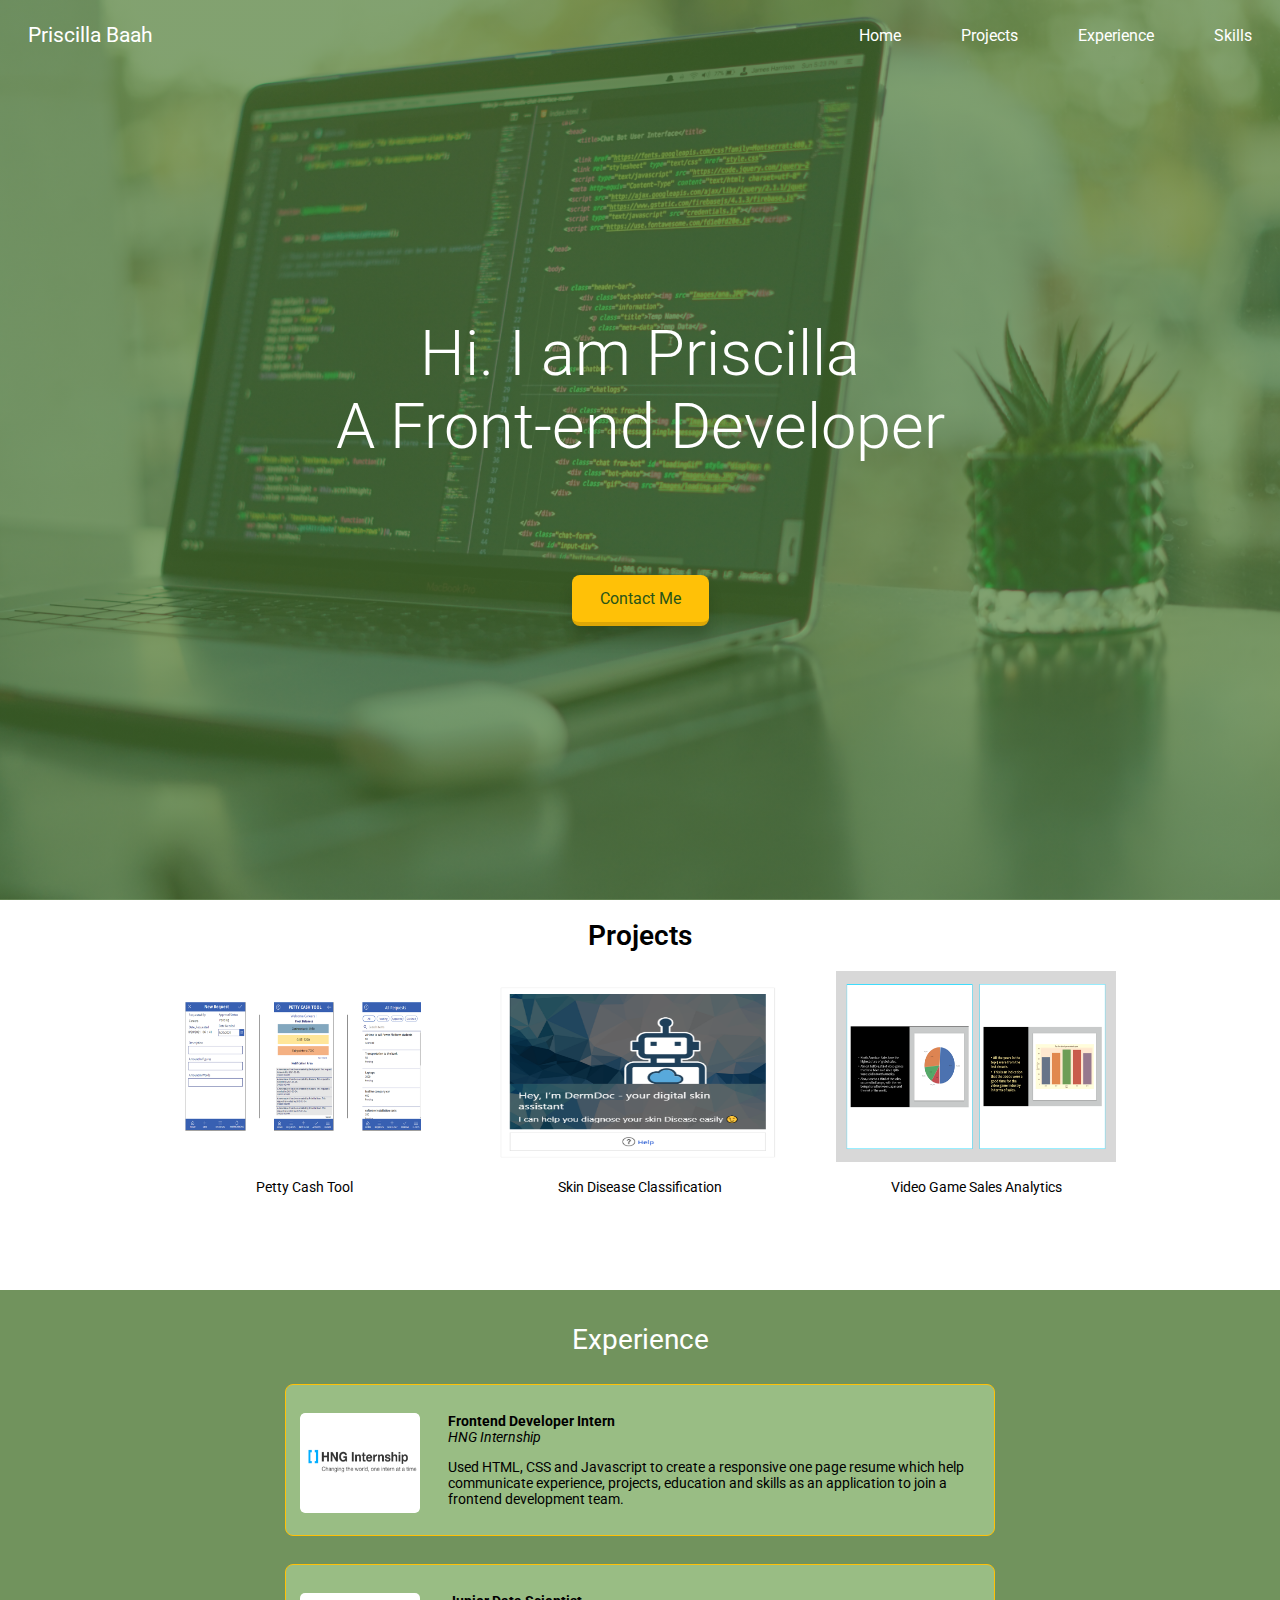
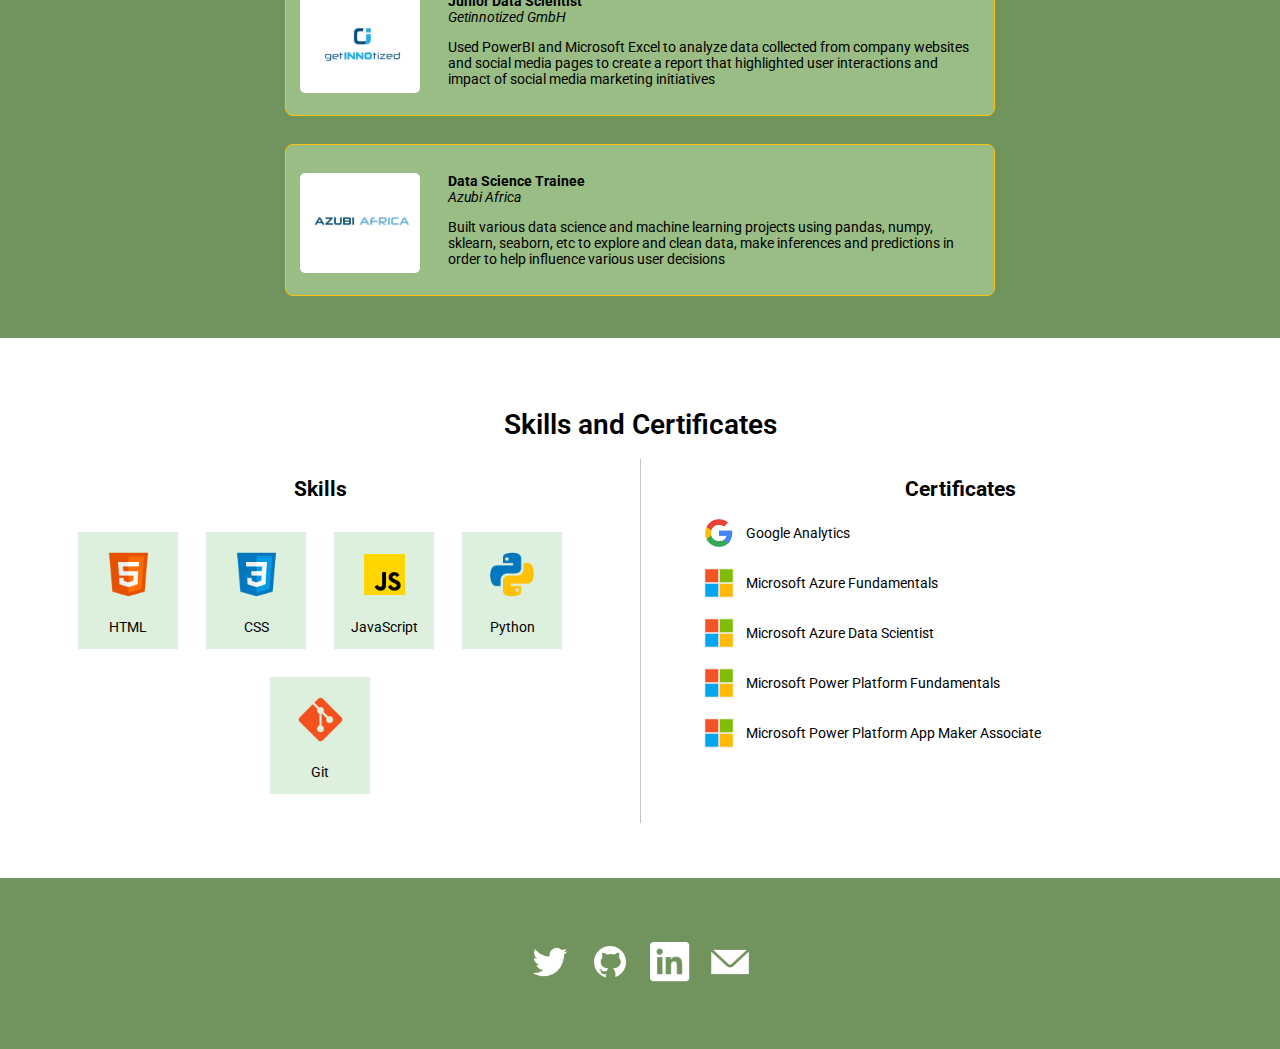
<file: index.html>
<!DOCTYPE html>
    <html lang="en">

    <head>
        <meta charset="UTF-8">
        <meta name="viewport" content="width=device-width, initial-scale=1.0">

        <link rel="stylesheet" href="assets/styles.css">

        <title> Priscilla Baah Frontend Resume</title>
    </head>
    

    <body>

        <header>

            <nav class = "nav-bar">
                <span class="name">Priscilla Baah</span>    
                <ul class = "nav-list">
                    <li class = "nav-item"><a href="">Home</a></li>
                    <li class = "nav-item"><a href="#projects">Projects</a></li>
                    <li class = "nav-item"><a href="#experience">Experience</a></li>
                    <li class="nav-item"> <a href="#skills">Skills</a></li>  
                </ul>

                <div class="nav-handler">
                    <span class="bar"></span>
                    <span class="bar"></span>
                    <span class="bar"></span>
                </div>
            </nav>

            <div class="header-style">
                <div class="header-content">
                    <h1 class="intro">Hi. I am Priscilla <br> A Front-end Developer </h1>
                    
                    <a href="#contact" class="button">Contact Me</a>
                </div>
            </div>
            
        </header>


        <main>

            <section id="projects">

                <h1 class="section-titles">Projects</h1>

                <div class="project-container">
                    <div class="project-item">
                        <a href="https://bit.ly/3j0Q8pm" target="blank"><img src="assets/imgs/petty-cash.png" alt="" class="project-image"></a>
                        <p> <a href="https://bit.ly/3j0Q8pm" target="blank">Petty Cash Tool</a></p>
                    </div>

                    <div class="project-item">
                        <a href="https://bit.ly/3j3DaHw" target="blank"><img src="assets/imgs/dermdoc.png" alt="" class="project-image"></a>
                        <p> <a href="https://bit.ly/3j3DaHw" target="blank">Skin Disease Classification</a></p>
                    </div>

                    <div class="project-item">
                        <a href="https://bit.ly/3D2Ws7W" target="blank"><img src="assets/imgs/vgsales.png" alt="" class="project-image"></a>
                        <p> <a href="https://bit.ly/3D2Ws7W" target="blank">Video Game Sales Analytics</a></p>
                    </div>
                </div>

            </section>
            
            <section id="experience">

                <div class="experience-section">
                    <h1 class="experience-title"> Experience</h1>

                    <div class="experience-container">
                        <a href="https://hng.tech/" target="blank" > 
                            <img src="assets/imgs/hng.png" alt="" class="experience-item-logo"> </a>
                        <div class="experience-item-text">
                            <p> <b>Frontend Developer Intern</b> <br> <i>HNG Internship</i><p>
                            <p> Used HTML, CSS and Javascript to create a responsive one page resume which help communicate 
                                experience, projects, education and skills as an application to join a frontend development team.</p> 
                        </div>
                    </div>

                    <div class="experience-container">
                        <a href="https://www.getinnotized.com/" target="blank">
                            <img src="assets/imgs/getinnotized.png" alt="" class="experience-item-logo"></a>
                        <div class="experience-item-text">
                            <p><b>Junior Data Scientist</b> <br> <i>Getinnotized GmbH</i></p>
                            <p>Used PowerBI and Microsoft Excel to analyze data collected from company websites and 
                                social media pages to create a report that highlighted user interactions and impact of 
                                social media marketing initiatives </p>
                        </div>
                    </div>

                    
                    <div class="experience-container">
                        <a href="https://azubiafrica.org/" target="blank"> 
                            <img src="assets/imgs/azubi.png" alt=""class="experience-item-logo"> </a>
                        <div class="experience-item-text">
                            <p><b>Data Science Trainee</b> <br> <i>Azubi Africa</i></p>
                            <p>Built various data science and machine learning projects using pandas, numpy, sklearn, seaborn, etc
                                to explore and clean data, make inferences and predictions in order to help influence various user decisions </p>
                        </div>
                    </div>

                </div>

            </section>
            
            <section id="skills">
                <h1 class = "section-titles">Skills and Certificates</h1>
                
                <div class = "skills-and-certs">

                    <div class = "skills-section">
                        <h2 class="sub-section-titles">Skills</h2>

                        <div class="skills-container">
                            <div class = "skills-item">
                                <img src="assets/imgs/html.png" alt="" class="skills-logos">
                                <p>HTML</p>
                            </div>

                            <div class = "skills-item">
                                <img src="assets/imgs/css.png" alt="" class="skills-logos">
                                <p>CSS</p>
                            </div>

                            <div class = "skills-item">
                                <img src="assets/imgs/js.png" alt="" class="skills-logos">
                                <p>JavaScript</p>
                            </div>

                            <div class = "skills-item">
                                <img src="assets/imgs/python.png" alt="" class="skills-logos">
                                <p>Python</p>
                            </div>

                            <div class = "skills-item">
                                <img src="assets/imgs/git.png" alt="" class="skills-logos">
                                <p>Git</p>
                            </div>
                    </div>
                </div>

                    <div class="vertical-line"></div>

                    
                    <div class = "certs-section">
                        <h2 class = "sub-section-titles">Certificates</h2>

                        <div class = "certs">
                            <div class="cert-container">
                                <img src="assets/imgs/google.png" alt="" class= "certs-logos" class="cert-item">
                                <a href="https://1drv.ms/b/s!ArCvQxsABDrolzH7RPzQK2y1z4yP" target = "blank" class="cert-item">Google Analytics</a>
                            </div>

                            <div class="cert-container">
                                <img src="assets/imgs/microsoft.png" alt="" class="certs-logos" class="cert-item">
                                <a href="https://bit.ly/3z2U4eU" target="blank" class="cert-item">Microsoft Azure Fundamentals</a>
                            </div>

                            <div class="cert-container">
                                <img src="assets/imgs/microsoft.png" alt="" class="certs-logos" class="cert-item">
                                <a href="https://bit.ly/3j2g7wX" target="blank" class="cert-item">Microsoft Azure Data Scientist</a>
                            </div>

                            <div class="cert-container">
                                <img src="assets/imgs/microsoft.png" alt="" class="certs-logos" class="cert-item">
                                <a href="https://bit.ly/3mjWUsC" class="cert-item" target="blank">Microsoft Power Platform Fundamentals</a>
                            </div>

                            <div class="cert-container">
                                <img src="assets/imgs/microsoft.png" alt="" class="certs-logos" class="cert-item">
                                <a href="https://bit.ly/37WkQK2" target="blank" class="cert-item">Microsoft Power Platform App Maker Associate</a>
                            </div>

                        </div>
                    </div>

                </div>
                    
            </section>

            <section class="contact-section" id="contact">
                <div class="contact-container">
                    <a href="https://twitter.com/ofosua_x" target="blank"><img src="assets/imgs/twitter.png" alt="" class = "contact-item"> </a>
                    <a href="https://github.com/Priscilla-B" target="blank"><img src="assets/imgs/github.png" alt="" class = "contact-item"> </a>
                    <a href="https://www.linkedin.com/in/priscillabaah/" target="blank"><img src="assets/imgs/linkedin.png" alt="" class = "contact-item"> </a>
                    <a href="mailto:pyfbaah@gmail.com" target="blank"><img src="assets/imgs/email.png" alt="" class = "contact-item"> </a>
                </div>
            </section>

        </main>
        
        <script src="assets/main.js"></script>
    </body>

    </html>
</file>
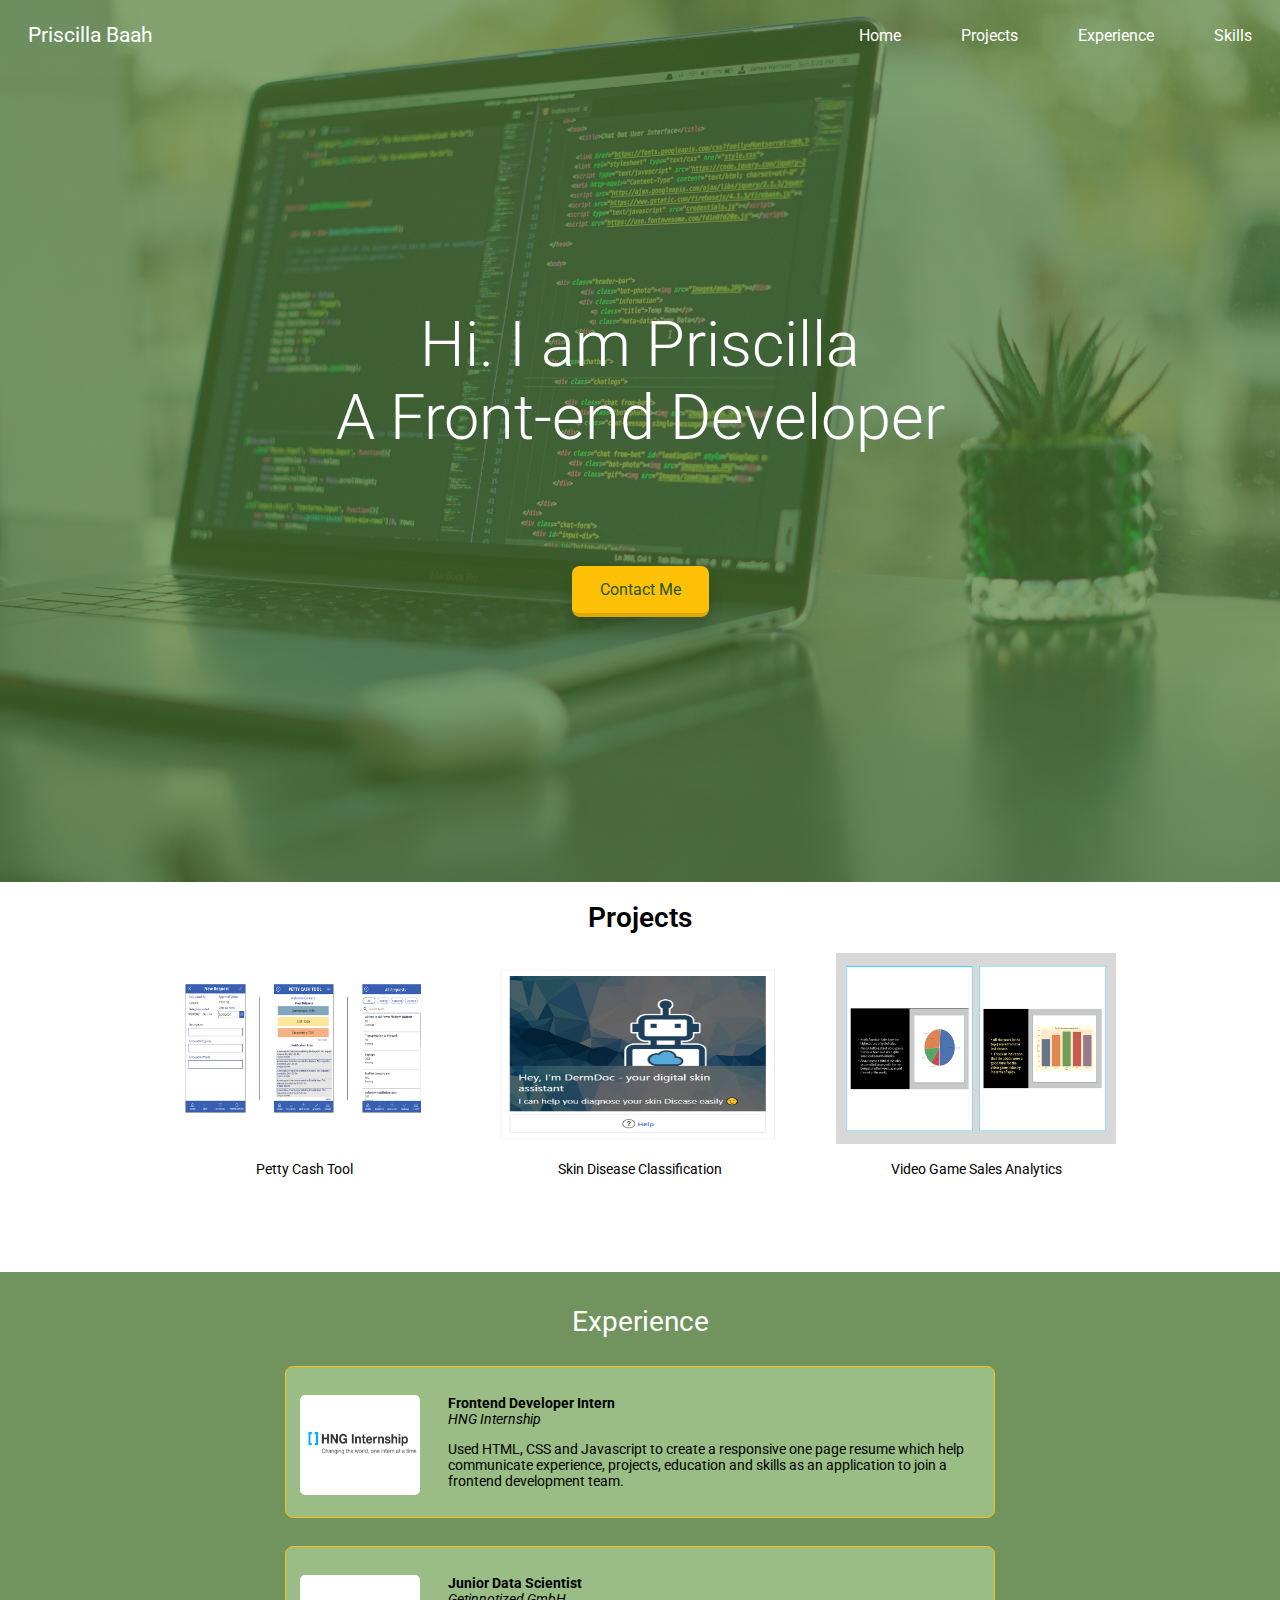
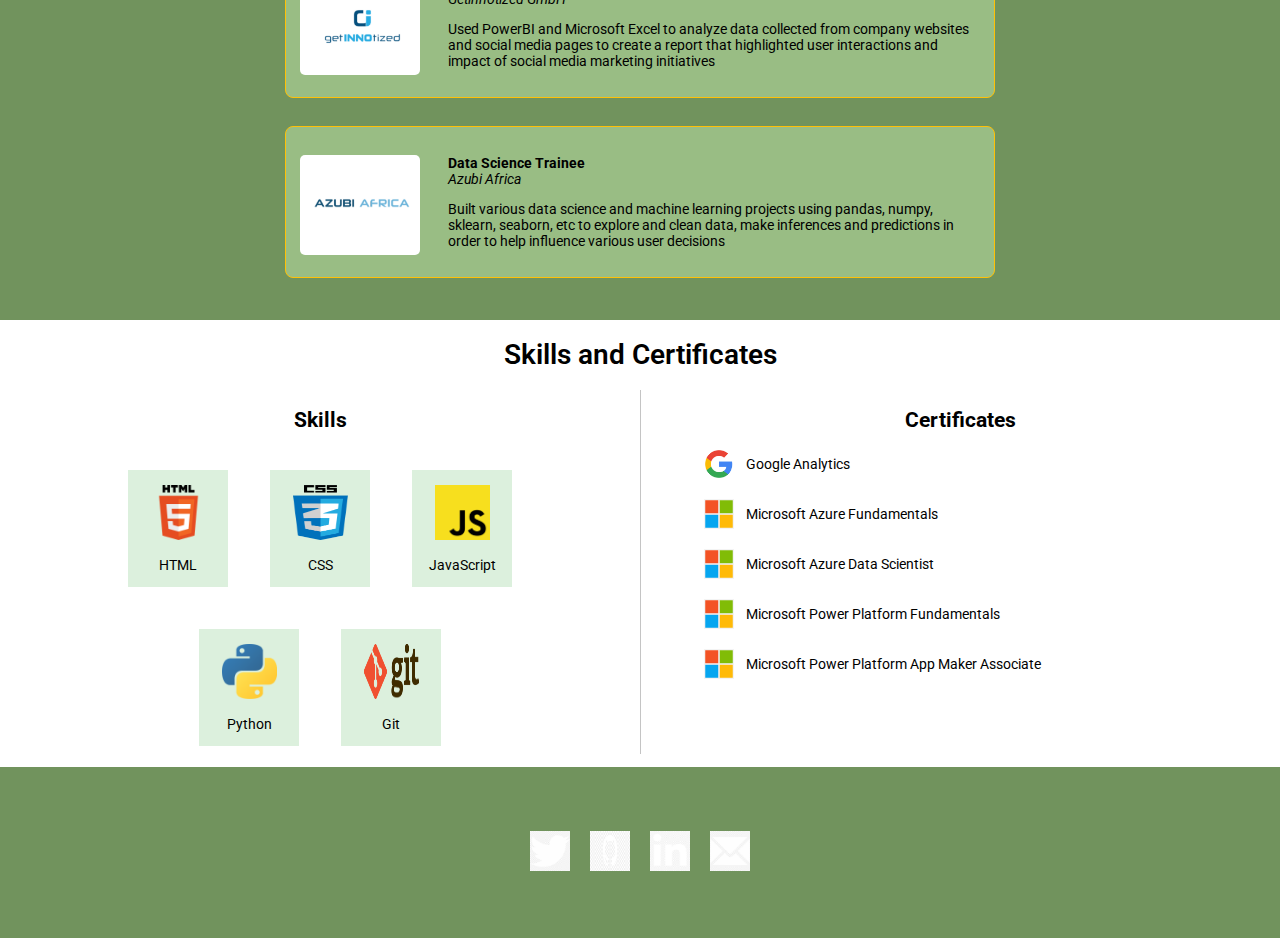
<file: resume-page/index.html>
<!DOCTYPE html>
    <html lang="en">

    <head>
        <meta charset="UTF-8">
        <meta name="viewport" content="width=device-width, initial-scale=1.0">

        <link rel="stylesheet" href="assets/styles.css">

        <title> Priscilla Baah Frontend Resume</title>
    </head>
    

    <body>

        <header>

            <nav class = "nav-bar">
                <span class="name">Priscilla Baah</span>    
                <ul class = "nav-list">
                    <li class = "nav-item"><a href="">Home</a></li>
                    <li class = "nav-item"><a href="#projects">Projects</a></li>
                    <li class = "nav-item"><a href="#experience">Experience</a></li>
                    <li class="nav-item"> <a href="#skills">Skills</a></li>  
                </ul>

                <div class="nav-handler">
                    <span class="bar"></span>
                    <span class="bar"></span>
                    <span class="bar"></span>
                </div>
            </nav>

            <div class="header-style">
                <div class="header-content">
                    <h1 class="intro">Hi. I am Priscilla <br> A Front-end Developer </h1>
                    
                    <a href="#contact" class="button">Contact Me</a>
                </div>
            </div>
            
        </header>


        <main>

            <section id="projects">

                <h1 class="section-titles">Projects</h1>

                <div class="project-container">
                    <div class="project-item">
                        <a href="https://bit.ly/3j0Q8pm" target="blank"><img src="assets/imgs/petty-cash.png" alt="" class="project-image"></a>
                        <p> <a href="https://bit.ly/3j0Q8pm" target="blank">Petty Cash Tool</a></p>
                    </div>

                    <div class="project-item">
                        <a href="https://bit.ly/3j3DaHw" target="blank"><img src="assets/imgs/dermdoc.png" alt="" class="project-image"></a>
                        <p> <a href="https://bit.ly/3j3DaHw" target="blank">Skin Disease Classification</a></p>
                    </div>

                    <div class="project-item">
                        <a href="https://bit.ly/3D2Ws7W" target="blank"><img src="assets/imgs/vgsales.png" alt="" class="project-image"></a>
                        <p> <a href="https://bit.ly/3D2Ws7W" target="blank">Video Game Sales Analytics</a></p>
                    </div>
                </div>

            </section>
            
            <section id="experience">

                <div class="experience-section">
                    <h1 class="experience-title"> Experience</h1>

                    <div class="experience-container">
                        <a href="https://hng.tech/" target="blank" > 
                            <img src="assets/imgs/hng.png" alt="" class="experience-item-logo"> </a>
                        <div class="experience-item-text">
                            <p> <b>Frontend Developer Intern</b> <br> <i>HNG Internship</i><p>
                            <p> Used HTML, CSS and Javascript to create a responsive one page resume which help communicate 
                                experience, projects, education and skills as an application to join a frontend development team.</p> 
                        </div>
                    </div>

                    <div class="experience-container">
                        <a href="https://www.getinnotized.com/" target="blank">
                            <img src="assets/imgs/getinnotized.png" alt="" class="experience-item-logo"></a>
                        <div class="experience-item-text">
                            <p><b>Junior Data Scientist</b> <br> <i>Getinnotized GmbH</i></p>
                            <p>Used PowerBI and Microsoft Excel to analyze data collected from company websites and 
                                social media pages to create a report that highlighted user interactions and impact of 
                                social media marketing initiatives </p>
                        </div>
                    </div>

                    
                    <div class="experience-container">
                        <a href="https://azubiafrica.org/" target="blank"> 
                            <img src="assets/imgs/azubi.png" alt=""class="experience-item-logo"> </a>
                        <div class="experience-item-text">
                            <p><b>Data Science Trainee</b> <br> <i>Azubi Africa</i></p>
                            <p>Built various data science and machine learning projects using pandas, numpy, sklearn, seaborn, etc
                                to explore and clean data, make inferences and predictions in order to help influence various user decisions </p>
                        </div>
                    </div>

                </div>

            </section>
            
            <section id="skills">
                <h1 class = "section-titles">Skills and Certificates</h1>
                
                <div class = "skills-and-certs">

                    <div class = "skills-section">
                        <h2 class="sub-section-titles">Skills</h2>

                        <div class="skills-container">
                            <div class = "skills-item">
                                <img src="assets/imgs/html.png" alt="" class="skills-logos">
                                <p>HTML</p>
                            </div>

                            <div class = "skills-item">
                                <img src="assets/imgs/css.png" alt="" class="skills-logos">
                                <p>CSS</p>
                            </div>

                            <div class = "skills-item">
                                <img src="assets/imgs/js.png" alt="" class="skills-logos">
                                <p>JavaScript</p>
                            </div>

                            <div class = "skills-item">
                                <img src="assets/imgs/python.png" alt="" class="skills-logos">
                                <p>Python</p>
                            </div>

                            <div class = "skills-item">
                                <img src="assets/imgs/git.png" alt="" class="skills-logos">
                                <p>Git</p>
                            </div>
                    </div>
                </div>

                    <div class="vertical-line"></div>

                    
                    <div class = "certs-section">
                        <h2 class = "sub-section-titles">Certificates</h2>

                        <div class = "certs">
                            <div class="cert-container">
                                <img src="assets/imgs/google.png" alt="" class= "certs-logos" class="cert-item">
                                <a href="https://1drv.ms/b/s!ArCvQxsABDrolzH7RPzQK2y1z4yP" target = "blank" class="cert-item">Google Analytics</a>
                            </div>

                            <div class="cert-container">
                                <img src="assets/imgs/microsoft.png" alt="" class="certs-logos" class="cert-item">
                                <a href="https://bit.ly/3z2U4eU" target="blank" class="cert-item">Microsoft Azure Fundamentals</a>
                            </div>

                            <div class="cert-container">
                                <img src="assets/imgs/microsoft.png" alt="" class="certs-logos" class="cert-item">
                                <a href="https://bit.ly/3j2g7wX" target="blank" class="cert-item">Microsoft Azure Data Scientist</a>
                            </div>

                            <div class="cert-container">
                                <img src="assets/imgs/microsoft.png" alt="" class="certs-logos" class="cert-item">
                                <a href="https://bit.ly/3mjWUsC" class="cert-item" target="blank">Microsoft Power Platform Fundamentals</a>
                            </div>

                            <div class="cert-container">
                                <img src="assets/imgs/microsoft.png" alt="" class="certs-logos" class="cert-item">
                                <a href="https://bit.ly/37WkQK2" target="blank" class="cert-item">Microsoft Power Platform App Maker Associate</a>
                            </div>

                        </div>
                    </div>

                </div>
                    
            </section>

            <section class="contact-section" id="contact">
                <div class="contact-container">
                    <a href="https://twitter.com/ofosua_x" target="blank"><img src="assets/imgs/twitter.png" alt="" class = "contact-item"> </a>
                    <a href="https://github.com/Priscilla-B" target="blank"><img src="assets/imgs/github.png" alt="" class = "contact-item"> </a>
                    <a href="inkedin.com/in/priscillabaah/" target="blank"><img src="assets/imgs/linkedin.png" alt="" class = "contact-item"> </a>
                    <a href="mailto:pyfbaah@gmail.com" target="blank"><img src="assets/imgs/email.png" alt="" class = "contact-item"> </a>
                </div>
            </section>

        </main>
        
        <script src="assets/main.js"></script>
    </body>

    </html>
</file>
<file: assets/styles.css>
/* ========== google fonts ====== */
@import url('https://fonts.googleapis.com/css2?family=Roboto:wght@100;300;400&display=swap');


/* ======== general elements */
html{
    font-size: 14px;
}

body {
    font-family: roboto;
    margin: 0;
}

a {
    text-decoration: none;
    color: #000000;
}

/* ======== header =========== */
.header-style {
    background-image: linear-gradient(to bottom right,rgba(77, 122, 51, 0.7),
    rgba(77, 122, 51, 0.7) ), url("imgs/header-image.png");
    background-size: cover;
    background-position: center;
    min-height: 100vh;
    display: flex;
    justify-content: center;
    align-items: center;
}

.header-content{
display: flex;
flex-direction: column;
height: 100%;
justify-content: center;
}

.intro {
    margin-left: auto;
    margin-right:auto;
    color:#ffffff;
    font-weight: 300;
    font-size: 4.5rem;
    text-align: center;
    padding:0 1rem;
}

.button{
    color: #295518;
    background-color:#FFC107;
    font-size: medium;
    padding: 1rem 2rem;
    border-radius: 8px;
    border: none;
    border-bottom: 4px solid #daa507e7;
    box-shadow: 0 1rem 1rem rgba(17, 29, 4, 0.2);
    font-family: roboto;
    align-self: center;
    display: block;
    margin-top: 5rem;
    margin-left: auto;
    margin-right: auto;
    position:static;

}


/* =========== nav =========== */
nav{
    display: flex;
    justify-content: space-between;
    align-items: center;
    color: #ffffff;
    padding-left: 2rem;
    font-size:large ;
    position: absolute;
    top: 0;
    left:0;
    width:100%;
    box-sizing: border-box;
    height: 5rem;
}

 nav .name {
    font-size: 1.5rem;
    font-weight: 400;
}

.nav-handler {
    align-self: center;
    align-items: flex-end;
    flex-flow: column nowrap;
    justify-content: space-around;
    border-radius: 4px;
    margin: 4px;
    height: 2.5rem;
    width: 2.5rem;
    padding: .8rem 1.2rem;
    cursor: pointer;
    transition: 0.3s ease-out;
    display: none;
}

.bar{

    width: 2.5rem;
    height: 3px;
    background: #ffffff;
    border-radius: 8px;
    display: inline-block;
    transition: inherit;
}

.bar:nth-child(2) {
    width: 1.5rem;
    align-self: flex-end;
}
nav ul{
    font-size:medium;
}

nav li{
    display: inline;
    margin: 2rem;
}
li a {
    color: #ffffff;
    text-decoration: none;
}
li a:hover{
    color:#FFC107;
}

/* ========== Sections ========= */
.section-titles{
    text-align: center;
    font-weight: 600;
    font-size: 28px;
}
section div a:hover{
    color:#FFC107;
}


/* ======== Projects ========*/

.project-container{
    display: flex;
    justify-content: center;
    flex-wrap: wrap;
    align-self: center;

}
.project-item{
    flex-grow: 1;
    text-align: center;
    flex-basis: 80%;
    max-width: 20rem;
    margin: 0 2rem;
}
.project-image{
    width: 100%;
    height: 60%;
}

.experience-section{
    background-color: #71935d;
    padding-top: 1rem;
    padding-bottom: 1rem;
    margin-bottom: 5rem;
}
.experience-title{
    text-align: center;
    color:#ffffff;
    font-weight: 400;
    font-size: 28px;
}

.experience-container{
    display: flex;
    background-color: #99bd84;
    border-color: #FFC107;
    border-width: 1px;
    border-radius: 8px;
    border-style: solid;
    padding: 1rem;
    margin: 2rem auto;
    width:80%;
    max-width: 680px;
}
.experience-item-logo{
    flex-grow: 1;
    margin-right:2rem;
    height: 100px;
    width: 120px;
    align-self: center;
    border-radius: 5px;
    margin-top: 10%
}
.experience-item-text{
    flex-grow: 1;
}


/* ======= Skills and Certs ======= */

.skills-and-certs{
    display: flex;
    padding-bottom: 5rem;
}
.sub-section-titles{
    text-align: center;
    
}

.skills-section{
    flex-grow: 1;
    max-width: 40%;
    margin: 0 5%;
}

.skills-container{
    display: flex;
    justify-content: center;
    flex-wrap: wrap;
    align-self: center;
}


.skills-item{
    flex-grow: 1;
    text-align: center;
    flex-basis: 30%;
    max-width: 5rem;
    margin: 1rem 1rem;
    background-color: #DCF0DD;
    padding-top: 15px;
    padding-left: 15px;
    padding-right: 15px;
}

.skills-logos{
    width: 55px;
}


.vertical-line{
    border-left: 1px solid #C4C4C4;
    min-height: 26rem;
    position: absolute;
    left: 50%;
    flex-grow: 1;
}

.certs-section{
    margin: 0 5%;
    flex-grow: 1;
    max-width: 40%;
    align-items: left;
}

.certs{
    display: flex;
    flex-direction: column;
}
.cert-container{
    display: flex;
    align-items: center;
    margin-bottom: 20px;
}
.cert-item{
    flex-grow: inherit;
}
.certs-logos{
    width: 30px;
    height: 30px;
    margin-right: 12px;
}

/* ============ contact section ============== */
.contact-section{
    background-color: #71935D;
    padding: 5% 10%;
}
.contact-container{
    display: flex;
    justify-content:center;
}
.contact-item{
    margin: 0 10px;
    width: 40px;
    height: 40px
}

/* ======== for smaller screens(960 and below) ======== */

@media screen and (max-width:960px){
    .skills-item{
        flex-basis: 10%;
        margin: 2%;
        padding: 3%;
    }
    .skills-item p{
        margin-top: 4px;
    }
    }

@media screen and (max-width:750px){
    .nav-handler{
        display: flex;
    }
    nav ul{
        display: none;
    }

    /* ========= nav open state ====== */
    nav.open{
        background: transparent;
    }


    nav.open ul {
    display: flex;
    flex-direction: column;
    align-items: center;
    position: absolute; /* parent(nav.open) must have a position */
    top:3.75rem;
    right:0;
    padding-left: 0;
    background-color: rgba(255, 255, 255, 0.8);
    backdrop-filter: blur(2rem);
    margin-right: 20.8px;
    border-radius: 5px;
    }   

    nav.open ul li{
        display: flex;
        justify-content: center;
    }


    nav.open ul li a {
        color: rgba(77, 122, 51, 0.8);
        text-align: center;
    }
    
    .experience-container{
        flex-direction: column;
        max-width: 400px;
    }
    .experience-item-logo{
        width: 90%;
        height: 120px;
        margin-right: 0;
        margin-left: 5%;
        margin-top: 0%
    }
    
}

@media screen and (max-width:630px){
    .skills-and-certs{
        flex-direction: column;
        align-items: center;
    }
    .vertical-line{
        display: none;
    }
    .skills-section{
        margin-bottom: 5%;
    }
    }


@media screen and (max-width:500px){
    .intro{
        font-size: 2rem;
    }
    .contact-item{
        width: 30px;
        height: 30px
    }
}
</file>
<file: resume-page/assets/styles.css>
/* ========== google fonts ====== */
@import url('https://fonts.googleapis.com/css2?family=Roboto:wght@100;300;400&display=swap');


/* ======== general elements */
html{
    font-size: 14px;
}

body {
    font-family: roboto;
    margin: 0;
}

a {
    text-decoration: none;
    color: #000000;
}

/* ======== header =========== */
.header-style {
    background-image: linear-gradient(to bottom right,rgba(77, 122, 51, 0.7),
    rgba(77, 122, 51, 0.7) ), url("imgs/header-image.jpg");
    background-size: cover;
    background-position: center;
    min-height: 98vh;
    display: flex;
    justify-content: center;
    align-items: center;
}

.header-content{
display: flex;
flex-direction: column;
height: 100%;
justify-content: center;
}

.intro {
    margin-left: auto;
    margin-right:auto;
    color:#ffffff;
    font-weight: 300;
    font-size: 4.5rem;
    text-align: center;
    padding:0 1rem;
}

.button{
    color: #295518;
    background-color:#FFC107;
    font-size: medium;
    padding: 1rem 2rem;
    border-radius: 8px;
    border: none;
    border-bottom: 4px solid #daa507e7;
    box-shadow: 0 1rem 1rem rgba(17, 29, 4, 0.2);
    font-family: roboto;
    align-self: center;
    display: block;
    margin-top: 5rem;
    margin-left: auto;
    margin-right: auto;
    position:static;

}


/* =========== nav =========== */
nav{
    display: flex;
    justify-content: space-between;
    align-items: center;
    color: #ffffff;
    padding-left: 2rem;
    font-size:large ;
    position: absolute;
    top: 0;
    left:0;
    width:100%;
    box-sizing: border-box;
    height: 5rem;
}

 nav .name {
    font-size: 1.5rem;
    font-weight: 400;
}
.nav-handler {
    align-self: center;
    align-items: flex-end;
    flex-flow: column nowrap;
    justify-content: space-around;
    border-radius: 4px;
    margin: 4px;
    height: 2.5rem;
    width: 2.5rem;
    padding: .8rem 1.2rem;
    cursor: pointer;
    transition: 0.3s ease-out;
    display: none;
}

.bar{

    width: 2.5rem;
    height: 3px;
    background: #ffffff;
    border-radius: 8px;
    display: inline-block;
    transition: inherit;
}

.bar:nth-child(2) {
    width: 1.5rem;
    align-self: flex-end;
}
nav ul{
    font-size:medium;
}

nav li{
    display: inline;
    margin: 2rem;
}
li a {
    color: #ffffff;
    text-decoration: none;
}
li a:hover{
    color:#FFC107;
}

/* ========== Sections ========= */
.section-titles{
    text-align: center;
    font-weight: 600;
    font-size: 28px;
}
section div a:hover{
    color:#FFC107;
}


/* ======== Projects ========*/

.project-container{
    display: flex;
    justify-content: center;
    flex-wrap: wrap;
    align-self: center;

}
.project-item{
    flex-grow: 1;
    text-align: center;
    flex-basis: 80%;
    max-width: 20rem;
    margin: 0 2rem;
}
.project-image{
    width: 100%;
    height: 60%;
}

.experience-section{
background-color: #71935d;
padding-top: 1rem;
padding-bottom: 1rem;
}
.experience-title{
    text-align: center;
    color:#ffffff;
    font-weight: 400;
    font-size: 28px;
}

.experience-container{
    display: flex;
    background-color: #99bd84;
    border-color: #FFC107;
    border-width: 1px;
    border-radius: 8px;
    border-style: solid;
    padding: 1rem;
    margin: 2rem auto;
    width:80%;
    max-width: 680px;
}
.experience-item-logo{
    flex-grow: 1;
    margin-right:2rem;
    height: 100px;
    width: 120px;
    align-self: center;
    border-radius: 5px;
    margin-top: 10%
}
.experience-item-text{
    flex-grow: 1;
}


/* ======= Skills and Certs ======= */

.skills-and-certs{
    display: flex;
}
.sub-section-titles{
    text-align: center;
    
}

.skills-section{
    flex-grow: 1;
    max-width: 40%;
    margin: 0 5%;
}

.skills-container{
    display: flex;
    justify-content: center;
    flex-wrap: wrap;
    align-self: center;
}


.skills-item{
    flex-grow: 1;
    text-align: center;
    flex-basis: 80%;
    max-width: 5rem;
    margin: 1.5rem 1.5rem;
    background-color: #DCF0DD;
    padding-top: 15px;
    padding-left: 15px;
    padding-right: 15px;
}

.skills-logos{
    width: 55px;
    height: 55px;
}


.vertical-line{
    border-left: 1px solid #C4C4C4;
    min-height: 26rem;
    position: absolute;
    left: 50%;
    flex-grow: 1;
}

.certs-section{
    margin: 0 5%;
    flex-grow: 1;
    max-width: 40%;
    align-items: left;
}

.certs{
    display: flex;
    flex-direction: column;
}
.cert-container{
    display: flex;
    align-items: center;
    margin-bottom: 20px;
}
.cert-item{
    flex-grow: inherit;
}
.certs-logos{
    width: 30px;
    height: 30px;
    margin-right: 12px;
}

/* ============ contact section ============== */
.contact-section{
    background-color: #71935D;
    padding: 5% 10%;
}
.contact-container{
    display: flex;
    justify-content:center;
}
.contact-item{
    margin: 0 10px;
    width: 40px;
    height: 40px
}

/* ======== for smaller screens(750 and below) ======== */
@media screen and (max-width:750px){
    .nav-handler{
        display: flex;
    }
    nav ul{
        display: none;
    }
    .experience-container{
        flex-direction: column;
        max-width: 400px;
    }
    .experience-item-logo{
        width: 90%;
        height: 120px;
        margin-right: 0;
        margin-left: 5%;
        margin-top: 0%
    }
}

@media screen and (max-width:500px){
    .intro{
        font-size: 2rem;
    }
    .contact-item{
        width: 30px;
        height: 30px
    }
}
</file>
